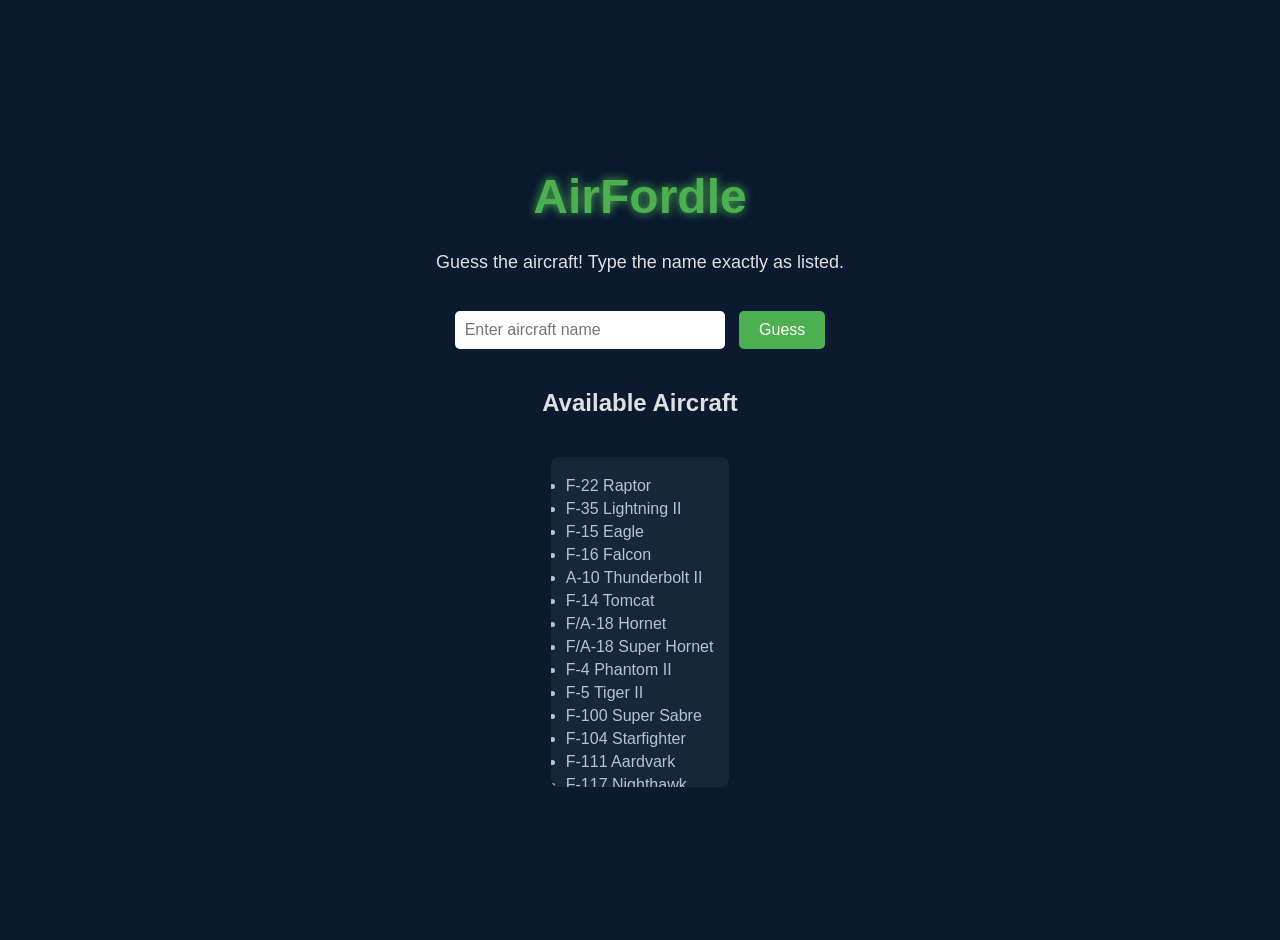
<file: index.html>
<!DOCTYPE html>
<html lang="en">
<head>
    <meta charset="UTF-8">
    <title>AirFordle</title>
    <link rel="stylesheet" href="style.css">
</head>
<body>

<h1>AirFordle</h1>
<p>Guess the aircraft! Type the name exactly as listed.</p>

<div id="guess-section">
    <input id="guessInput" type="text" placeholder="Enter aircraft name">
    <button onclick="submitGuess()">Guess</button>
</div>

<div id="feedback"></div>

<h2>Available Aircraft</h2>
<ul id="aircraftList"></ul>

<script src="game.js"></script>
</body>
</html>
</file>
<file: style.css>
/* AirFordle Style Sheet */

html, body {
    height: 100%;
    margin: 0;
    padding: 0;
}

body {
    font-family: Arial, sans-serif;
    background: #0b1a2f;
    color: #e0e0e0;
    display: flex;
    flex-direction: column;
    justify-content: center;
    align-items: center;
    text-align: center;
    padding: 20px;
}

/* Title */
h1 {
    color: #4caf50;
    font-size: 48px;
    margin-bottom: 10px;
    text-shadow: 0 0 10px #4caf50;
}

/* Subtext */
p {
    font-size: 18px;
}

/* Input and Button */
#guess-section {
    margin-top: 20px;
}

input {
    padding: 10px;
    width: 250px;
    font-size: 16px;
    border-radius: 5px;
    border: none;
}

button {
    padding: 10px 20px;
    font-size: 16px;
    margin-left: 10px;
    cursor: pointer;
    border: none;
    border-radius: 5px;
    background: #4caf50;
    color: white;
    transition: background 0.3s ease;
}

button:hover {
    background: #45a049;
}

/* Feedback Section */
#feedback {
    margin-top: 20px;
    font-size: 22px;
}

/* Feedback Colors */
.correct {
    color: #4caf50;
}

.higher {
    color: #2196f3;
}

.lower {
    color: #f44336;
}

.wrong {
    color: #ff9800;
}

/* Aircraft List */
#aircraftList {
    display: inline-block;
    text-align: left;
    background: rgba(255, 255, 255, 0.05);
    padding: 15px;
    border-radius: 8px;
    max-height: 300px;
    overflow-y: auto;
    margin-top: 20px;
}

#aircraftList li {
    margin: 5px 0;
    color: #b0c4de;
    font-size: 16px;
}
</file>
